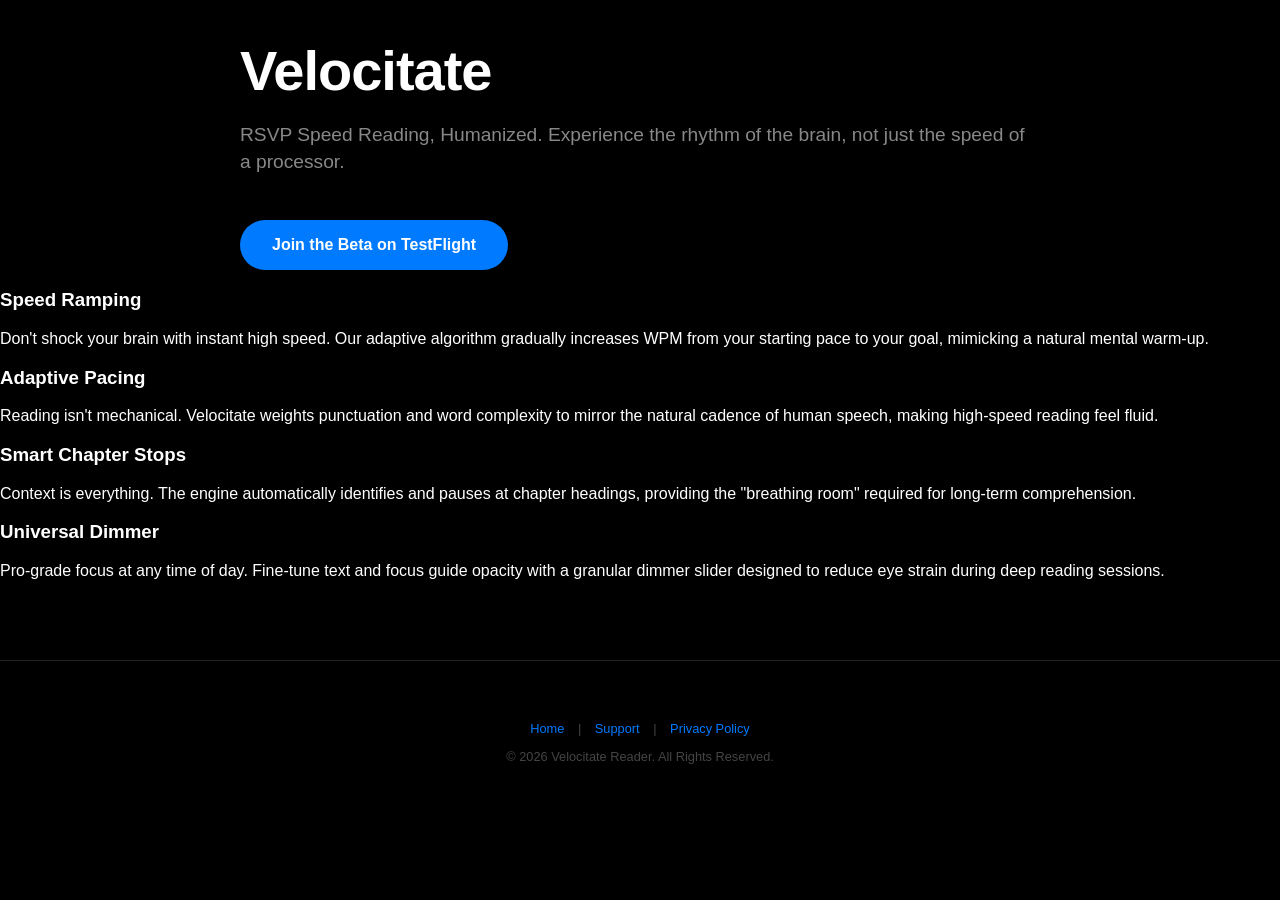
<file: index.html>
<!DOCTYPE html>
<html lang="en">
<head>
    <meta charset="UTF-8">
    <meta name="viewport" content="width=device-width, initial-scale=1.0">
    <title>Velocitate | RSVP Speed Reading</title>
    <link rel="stylesheet" href="style.css">
</head>
<body>

    <header class="hero container">
        <h1>Velocitate</h1>
        <p class="tagline">RSVP Speed Reading, Humanized. Experience the rhythm of the brain, not just the speed of a processor.</p>
        <a href="https://testflight.apple.com/join/eGEN9Txm" class="cta">Join the Beta on TestFlight</a>
    </header>

    <section class="features">
        <div class="feature-card">
            <h3>Speed Ramping</h3>
            <p>Don't shock your brain with instant high speed. Our adaptive algorithm gradually increases WPM from your starting pace to your goal, mimicking a natural mental warm-up.</p>
        </div>

        <div class="feature-card">
            <h3>Adaptive Pacing</h3>
            <p>Reading isn't mechanical. Velocitate weights punctuation and word complexity to mirror the natural cadence of human speech, making high-speed reading feel fluid.</p>
        </div>

        <div class="feature-card">
            <h3>Smart Chapter Stops</h3>
            <p>Context is everything. The engine automatically identifies and pauses at chapter headings, providing the "breathing room" required for long-term comprehension.</p>
        </div>

        <div class="feature-card">
            <h3>Universal Dimmer</h3>
            <p>Pro-grade focus at any time of day. Fine-tune text and focus guide opacity with a granular dimmer slider designed to reduce eye strain during deep reading sessions.</p>
        </div>
    </section>

    <footer class="footer">
        <a href="index.html">Home</a> | 
        <a href="support.html">Support</a> | 
        <a href="privacy.html">Privacy Policy</a>
        <p>© 2026 Velocitate Reader. All Rights Reserved.</p>
    </footer>

</body>
</html>
</file>
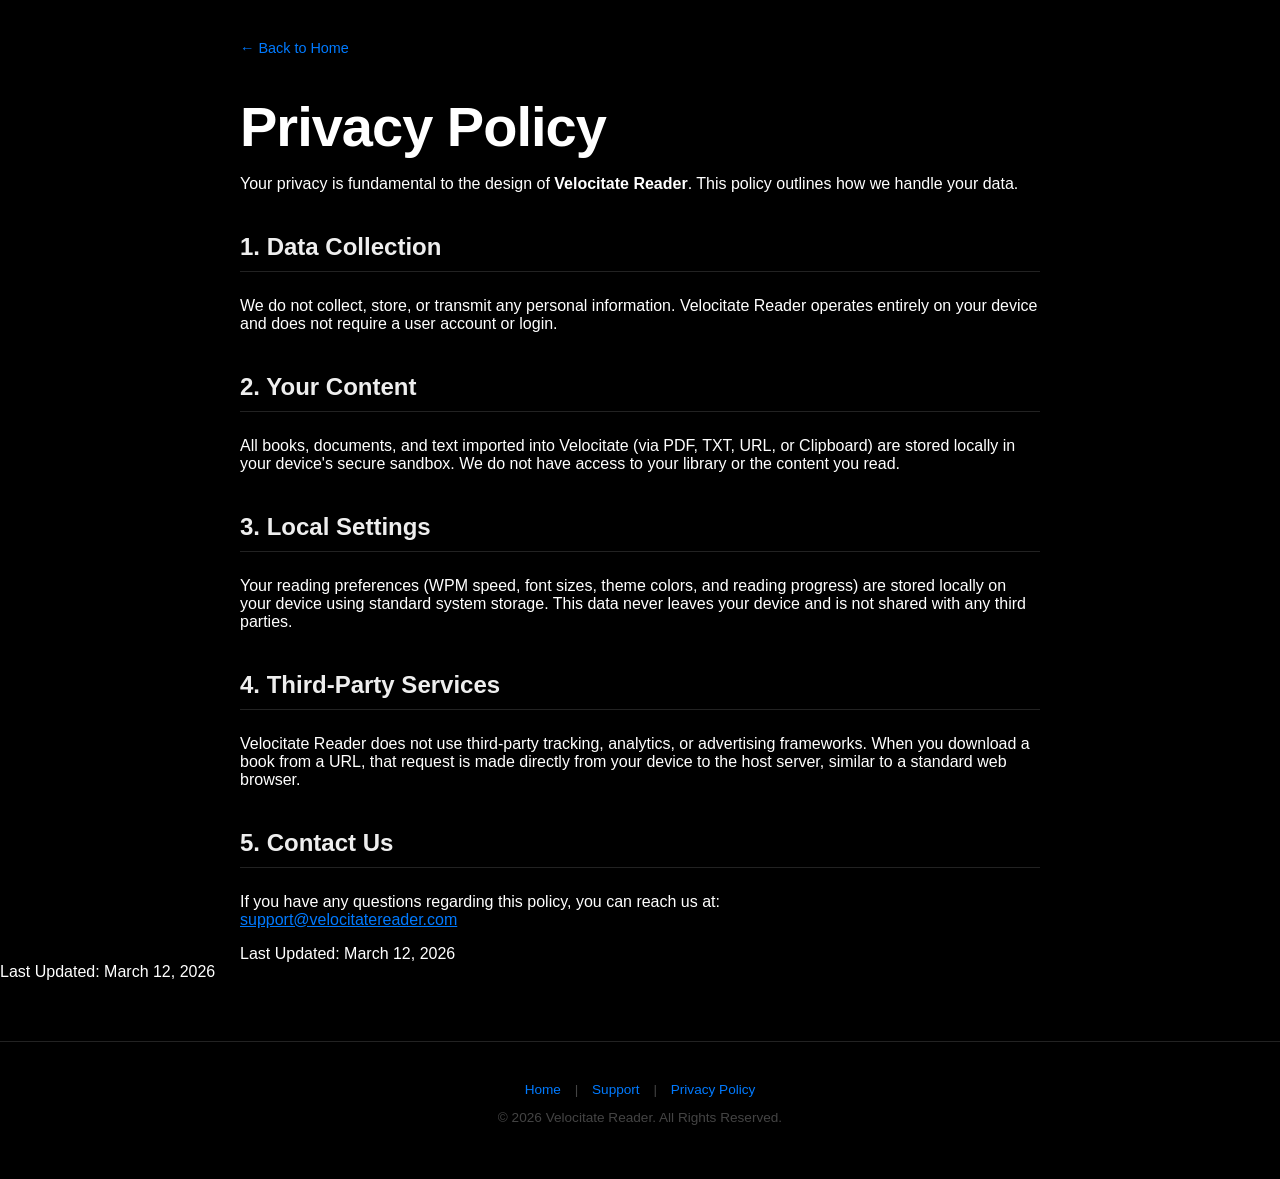
<file: privacy.html>
<!DOCTYPE html>
<html lang="en">
<head>
    <meta charset="UTF-8">
    <meta name="viewport" content="width=device-width, initial-scale=1.0">
    <title>Privacy Policy | Velocitate Reader</title>
    <link rel="stylesheet" href="style.css">
</head>
<body>
    <div class="container">
        <a href="index.html" class="back-link">← Back to Home</a>
        <h1>Privacy Policy</h1>
        
        <p>Your privacy is fundamental to the design of <strong>Velocitate Reader</strong>. This policy outlines how we handle your data.</p>

        <h2>1. Data Collection</h2>
        <p>We do not collect, store, or transmit any personal information. Velocitate Reader operates entirely on your device and does not require a user account or login.</p>

        <h2>2. Your Content</h2>
        <p>All books, documents, and text imported into Velocitate (via PDF, TXT, URL, or Clipboard) are stored locally in your device's secure sandbox. We do not have access to your library or the content you read.</p>

        <h2>3. Local Settings</h2>
        <p>Your reading preferences (WPM speed, font sizes, theme colors, and reading progress) are stored locally on your device using standard system storage. This data never leaves your device and is not shared with any third parties.</p>

        <h2>4. Third-Party Services</h2>
        <p>Velocitate Reader does not use third-party tracking, analytics, or advertising frameworks. When you download a book from a URL, that request is made directly from your device to the host server, similar to a standard web browser.</p>

        <h2>5. Contact Us</h2>
        <p>If you have any questions regarding this policy, you can reach us at: <br>
        <a href="mailto:support@velocitatereader.com" style="color: #007AFF;">support@velocitatereader.com</a></p>

        <div class="last-updated">Last Updated: March 12, 2026</div>
    </div>
    <div class="last-updated">Last Updated: March 12, 2026</div>
    </div> <div style="text-align: center; padding: 40px 20px; border-top: 1px solid #222; font-size: 0.85rem; color: #444; margin-top: 60px;">
        <a href="index.html" style="color: #007AFF; text-decoration: none; margin: 0 10px;">Home</a> | 
        <a href="support.html" style="color: #007AFF; text-decoration: none; margin: 0 10px;">Support</a> | 
        <a href="privacy.html" style="color: #007AFF; text-decoration: none; margin: 0 10px;">Privacy Policy</a>
        <p>© 2026 Velocitate Reader. All Rights Reserved.</p>
    </div>
</body>
</html>
</body>
</html>
</file>
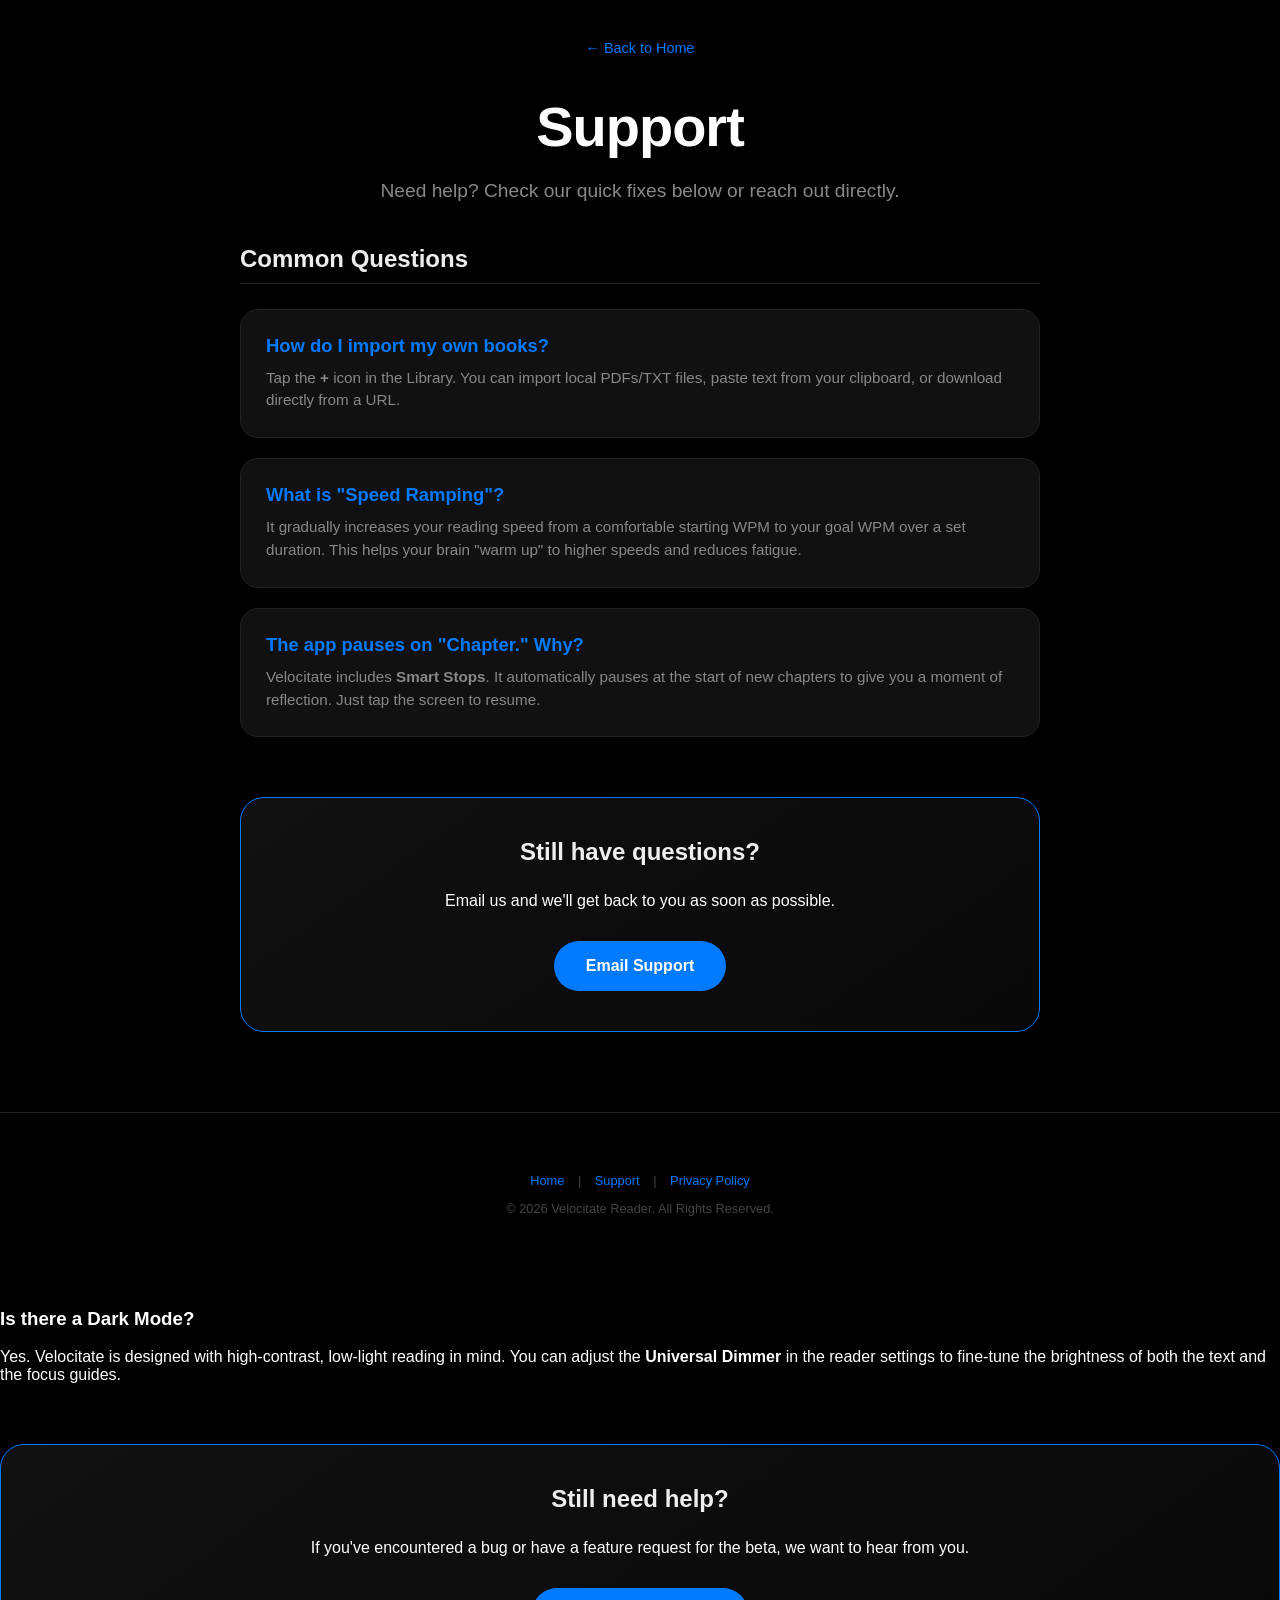
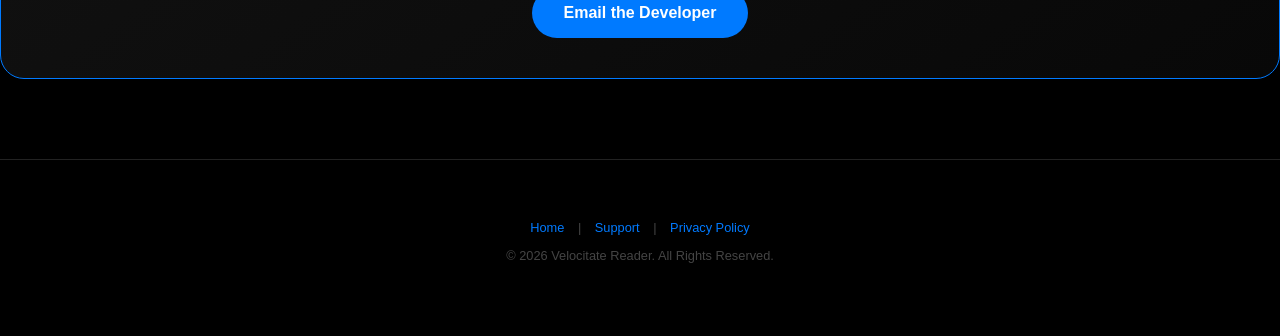
<file: support.html>
<!DOCTYPE html>
<html lang="en">
<head>
    <meta charset="UTF-8">
    <meta name="viewport" content="width=device-width, initial-scale=1.0">
    <title>Support | Velocitate Reader</title>
    <link rel="stylesheet" href="style.css">
</head>
<body>

    <div class="container">
        <header style="text-align: center;">
            <a href="index.html" class="back-link">← Back to Home</a>
            <h1>Support</h1>
            <p class="tagline">Need help? Check our quick fixes below or reach out directly.</p>
        </header>

        <section>
            <h2>Common Questions</h2>

            <div class="faq-item">
                <h3>How do I import my own books?</h3>
                <p>Tap the <strong>+</strong> icon in the Library. You can import local PDFs/TXT files, paste text from your clipboard, or download directly from a URL.</p>
            </div>

            <div class="faq-item">
                <h3>What is "Speed Ramping"?</h3>
                <p>It gradually increases your reading speed from a comfortable starting WPM to your goal WPM over a set duration. This helps your brain "warm up" to higher speeds and reduces fatigue.</p>
            </div>

            <div class="faq-item">
                <h3>The app pauses on "Chapter." Why?</h3>
                <p>Velocitate includes <strong>Smart Stops</strong>. It automatically pauses at the start of new chapters to give you a moment of reflection. Just tap the screen to resume.</p>
            </div>
        </section>

        <section class="contact-card">
            <h2>Still have questions?</h2>
            <p>Email us and we'll get back to you as soon as possible.</p>
            <a href="mailto:support@velocitatereader.com" class="cta">Email Support</a>
        </section>
    </div>

    <footer class="footer">
        <a href="index.html">Home</a> | 
        <a href="support.html">Support</a> | 
        <a href="privacy.html">Privacy Policy</a>
        <p>© 2026 Velocitate Reader. All Rights Reserved.</p>
    </footer>

</body>
</html>                <h3>Is there a Dark Mode?</h3>
                <p>Yes. Velocitate is designed with high-contrast, low-light reading in mind. You can adjust the <strong>Universal Dimmer</strong> in the reader settings to fine-tune the brightness of both the text and the focus guides.</p>
            </div>
        </section>

        <section class="contact-card">
            <h2>Still need help?</h2>
            <p>If you've encountered a bug or have a feature request for the beta, we want to hear from you.</p>
            <a href="mailto:support@velocitatereader.com" class="cta">Email the Developer</a>
        </section>
    </div>

    <footer class="footer">
        <a href="index.html">Home</a> | 
        <a href="support.html">Support</a> | 
        <a href="privacy.html">Privacy Policy</a>
        <p>© 2026 Velocitate Reader. All Rights Reserved.</p>
    </footer>

</body>
</html>
</file>
<file: style.css>
:root {
    --accent: #007AFF;
    --bg: #000;
    --card: #111;
    --text: #fff;
    --secondary: #888;
    --border: #222;
}

body {
    font-family: -apple-system, BlinkMacSystemFont, "Segoe UI", Roboto, Helvetica, Arial, sans-serif;
    background: var(--bg);
    color: var(--text);
    margin: 0;
    padding: 0;
}

.container {
    max-width: 800px;
    margin: 0 auto;
    padding: 0 20px;
}

/* Typography */
h1 { font-size: 3.5rem; margin-bottom: 10px; letter-spacing: -1px; }
h2 { font-size: 1.5rem; margin-top: 40px; color: #eee; border-bottom: 1px solid var(--border); padding-bottom: 10px; margin-bottom: 25px; }
.tagline { font-size: 1.2rem; color: var(--secondary); margin-bottom: 30px; line-height: 1.4; }

/* Back Link */
.back-link {
    display: block;
    margin-top: 40px;
    margin-bottom: 10px;
    color: var(--accent);
    text-decoration: none;
    font-size: 0.9rem;
}

/* Support FAQ Cards */
.faq-item {
    background: var(--card);
    border: 1px solid var(--border);
    border-radius: 18px;
    padding: 25px;
    margin-bottom: 20px;
    text-align: left;
}

.faq-item h3 {
    color: var(--accent);
    margin-top: 0;
    font-size: 1.15rem;
    margin-bottom: 10px;
}

.faq-item p {
    color: var(--secondary);
    font-size: 0.95rem;
    line-height: 1.5;
    margin: 0;
}

/* Contact Section */
.contact-card {
    background: linear-gradient(145deg, #111, #080808);
    border: 1px solid var(--accent);
    border-radius: 24px;
    padding: 40px;
    text-align: center;
    margin-top: 60px;
}

.contact-card h2 {
    border: none;
    margin-top: 0;
    margin-bottom: 15px;
}

/* Buttons */
.cta {
    background: var(--accent);
    color: white;
    padding: 16px 32px;
    text-decoration: none;
    border-radius: 30px;
    font-weight: bold;
    display: inline-block;
    margin-top: 15px;
}

/* Unified Footer */
.footer {
    text-align: center;
    padding: 60px 20px;
    border-top: 1px solid var(--border);
    font-size: 0.8rem;
    color: #444;
    margin-top: 80px;
}
.footer a { color: var(--accent); text-decoration: none; margin: 0 10px; }
</file>
